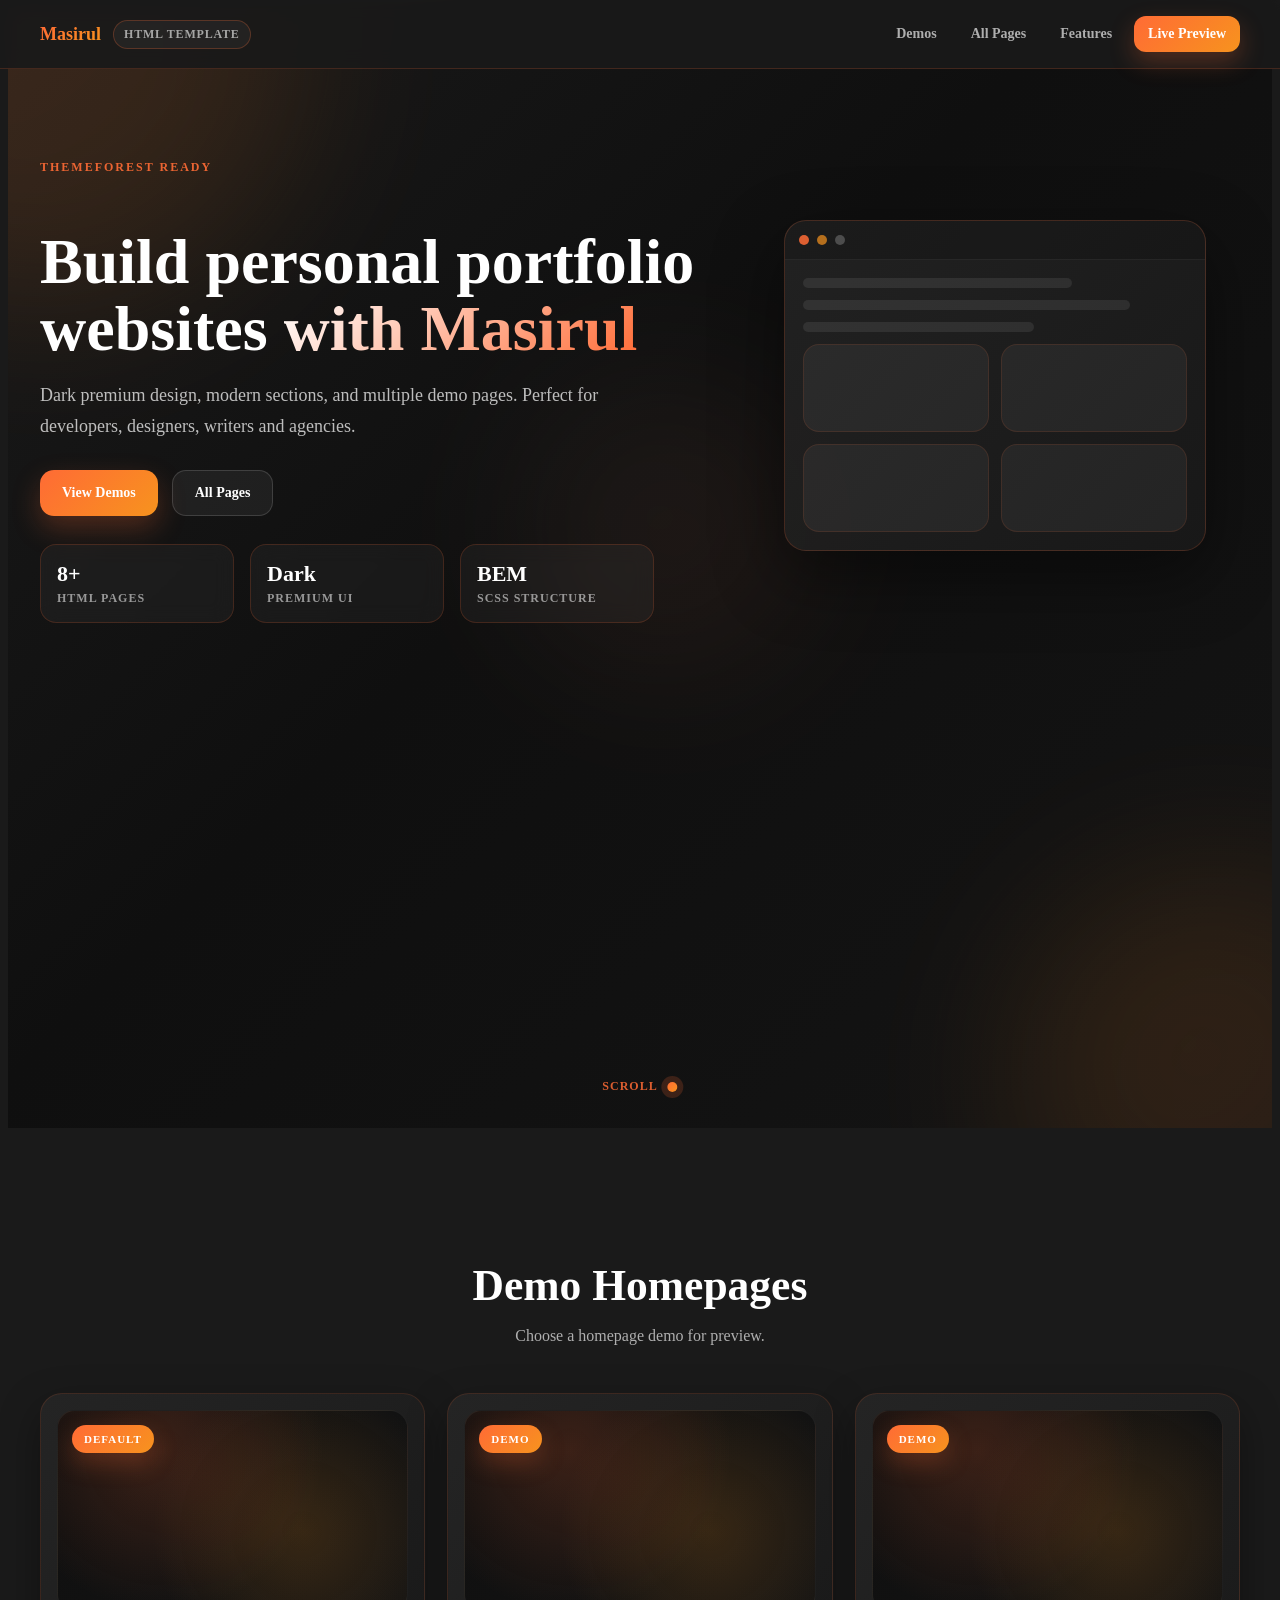
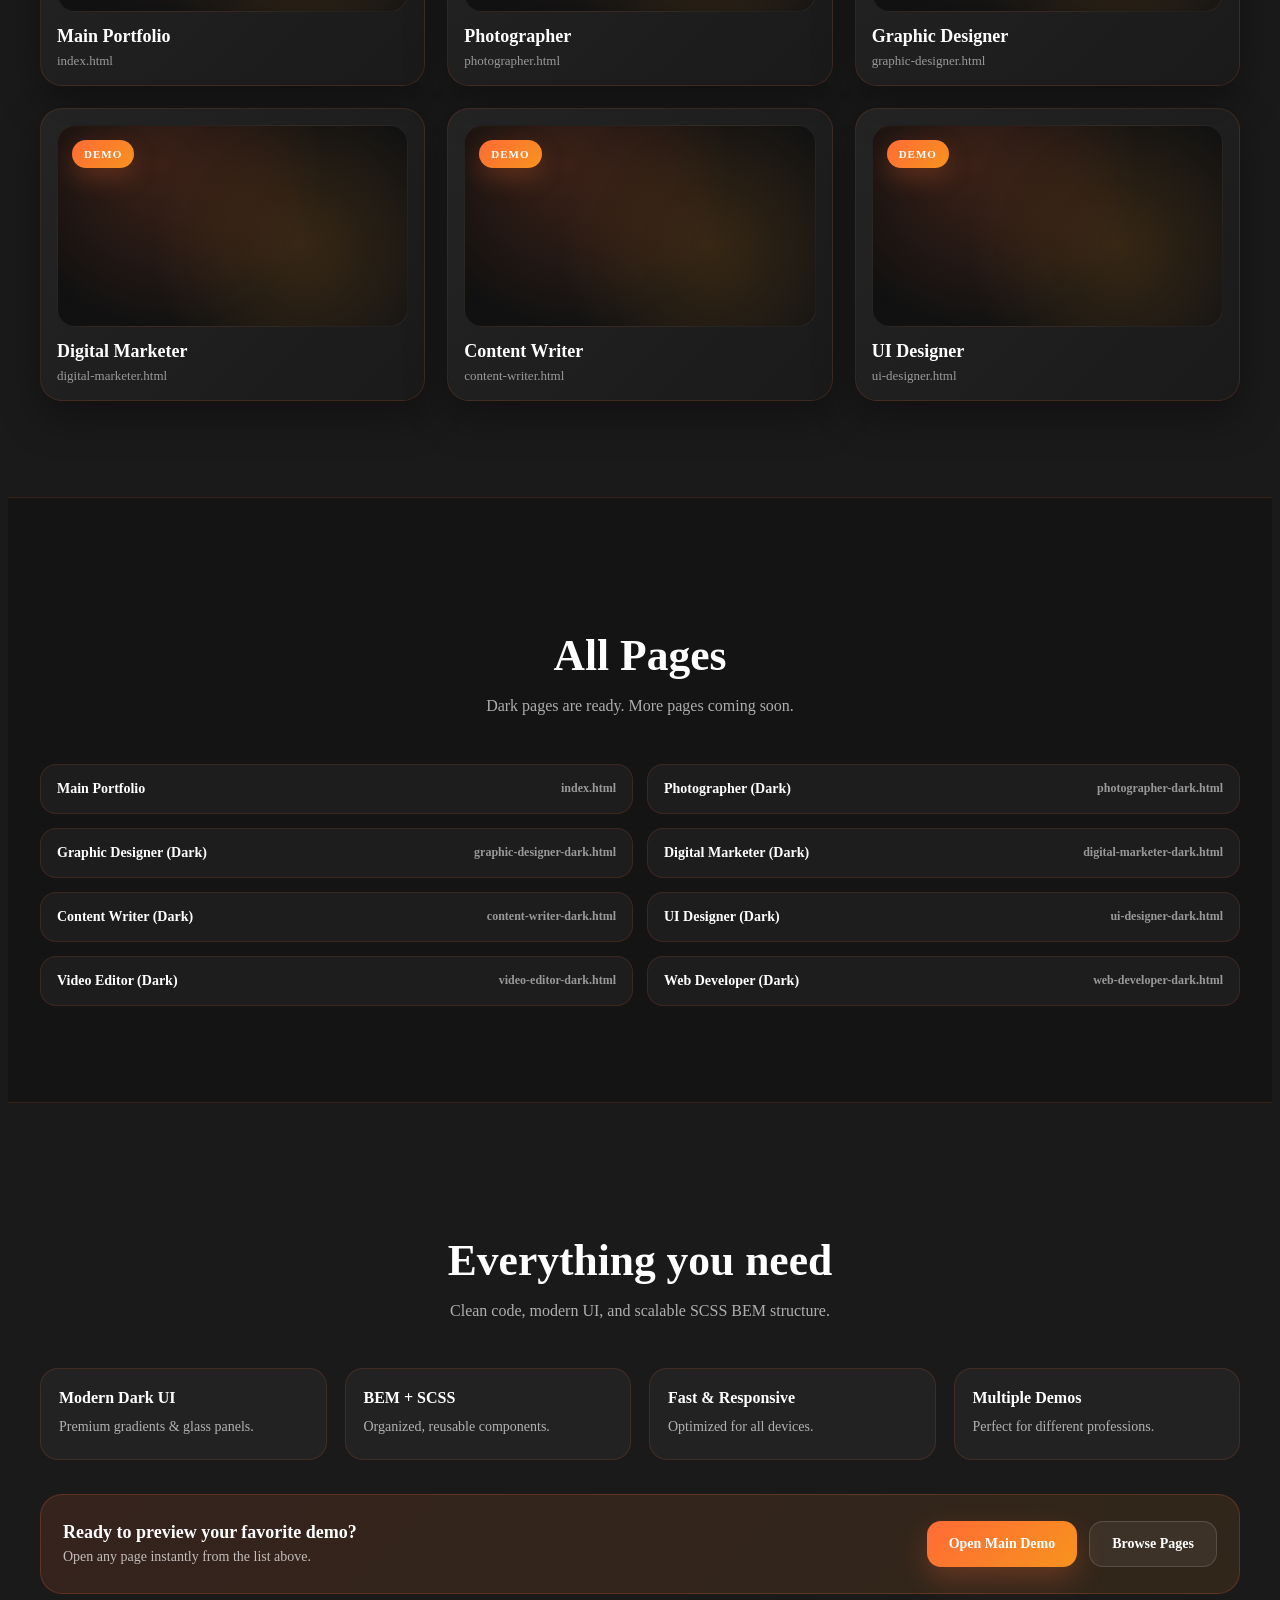
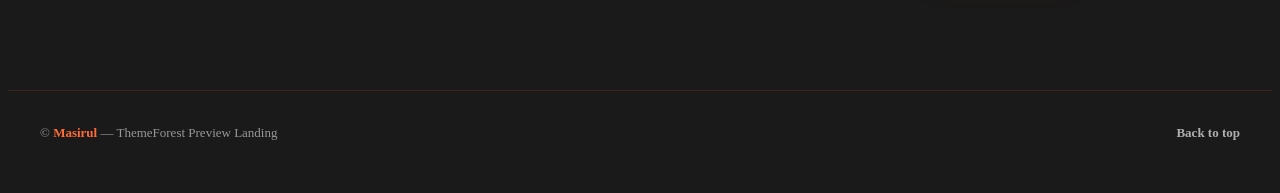
<file: index.html>
<!DOCTYPE html>
<html lang="en">
<head>
  <meta charset="UTF-8" />
  <meta name="viewport" content="width=device-width, initial-scale=1.0" />
  <title>Masirul - HTML Template | Demo Landing</title>

  <!-- Your compiled css -->
  <link rel="stylesheet" href="assets/css/main.css" />
</head>

<body class="demo">

  <!-- Top Bar -->
  <header class="demo-nav">
    <div class="demo-nav__container">
      <a class="demo-nav__brand" href="demo.html">
        <span class="demo-nav__logo">Masirul</span>
        <span class="demo-nav__badge">HTML Template</span>
      </a>

      <nav class="demo-nav__links" aria-label="Primary">
        <a class="demo-nav__link" href="#demos">Demos</a>
        <a class="demo-nav__link" href="#pages">All Pages</a>
        <a class="demo-nav__link" href="#features">Features</a>
        <a class="demo-nav__cta" href="index.html">Live Preview</a>
      </nav>
    </div>
  </header>

  <!-- Hero -->
  <section class="demo-hero">
    <div class="demo-hero__bg" aria-hidden="true">
      <span class="demo-hero__orb demo-hero__orb--1"></span>
      <span class="demo-hero__orb demo-hero__orb--2"></span>
      <span class="demo-hero__orb demo-hero__orb--3"></span>
    </div>

    <div class="demo-hero__container">
      <div class="demo-hero__content">
        <p class="demo-hero__eyebrow">ThemeForest Ready</p>
        <h1 class="demo-hero__title">
          Build personal portfolio websites <span class="demo-hero__title--grad">with Masirul</span>
        </h1>
        <p class="demo-hero__subtitle">
          Dark premium design, modern sections, and multiple demo pages.
          Perfect for developers, designers, writers and agencies.
        </p>

        <div class="demo-hero__actions">
          <a class="demo-btn demo-btn--primary" href="#demos">View Demos</a>
          <a class="demo-btn demo-btn--ghost" href="#pages">All Pages</a>
        </div>

        <div class="demo-hero__stats" role="list">
          <div class="demo-hero__stat" role="listitem">
            <span class="demo-hero__stat-number">8+</span>
            <span class="demo-hero__stat-label">HTML Pages</span>
          </div>
          <div class="demo-hero__stat" role="listitem">
            <span class="demo-hero__stat-number">Dark</span>
            <span class="demo-hero__stat-label">Premium UI</span>
          </div>
          <div class="demo-hero__stat" role="listitem">
            <span class="demo-hero__stat-number">BEM</span>
            <span class="demo-hero__stat-label">SCSS Structure</span>
          </div>
        </div>
      </div>

      <div class="demo-hero__mock">
        <div class="demo-mock">
          <div class="demo-mock__bar">
            <span class="demo-mock__dot"></span>
            <span class="demo-mock__dot"></span>
            <span class="demo-mock__dot"></span>
          </div>
          <div class="demo-mock__body">
            <div class="demo-mock__line demo-mock__line--w70"></div>
            <div class="demo-mock__line demo-mock__line--w85"></div>
            <div class="demo-mock__line demo-mock__line--w60"></div>
            <div class="demo-mock__grid">
              <div class="demo-mock__card"></div>
              <div class="demo-mock__card"></div>
              <div class="demo-mock__card"></div>
              <div class="demo-mock__card"></div>
            </div>
          </div>
        </div>
      </div>
    </div>

    <a class="demo-hero__scroll" href="#demos" aria-label="Scroll to demos">
      <span class="demo-hero__scroll-text">Scroll</span>
      <span class="demo-hero__scroll-dot"></span>
    </a>
  </section>

  <!-- Demo grid -->
  <section class="demo-section" id="demos">
    <div class="demo-section__container">
      <div class="demo-section__head">
        <h2 class="demo-section__title">Demo Homepages</h2>
        <p class="demo-section__desc">Choose a homepage demo for preview.</p>
      </div>

      <div class="demo-grid">
        <article class="demo-card">
          <a class="demo-card__link" href="masirul/index.html">
            <div class="demo-card__thumb" aria-hidden="true">
              <span class="demo-card__badge">Default</span>
            </div>
            <h3 class="demo-card__title">Main Portfolio</h3>
            <p class="demo-card__meta">index.html</p>
          </a>
        </article>

        <article class="demo-card">
          <a class="demo-card__link" href="masirul/photographer-dark.html">
            <div class="demo-card__thumb" aria-hidden="true">
              <span class="demo-card__badge">Demo</span>
            </div>
            <h3 class="demo-card__title">Photographer</h3>
            <p class="demo-card__meta">photographer.html</p>
          </a>
        </article>

        <article class="demo-card">
          <a class="demo-card__link" href="masirul/graphic-designer-dark.html">
            <div class="demo-card__thumb" aria-hidden="true">
              <span class="demo-card__badge">Demo</span>
            </div>
            <h3 class="demo-card__title">Graphic Designer</h3>
            <p class="demo-card__meta">graphic-designer.html</p>
          </a>
        </article>

        <article class="demo-card">
          <a class="demo-card__link" href="masirul/digital-marketer-dark.html">
            <div class="demo-card__thumb" aria-hidden="true">
              <span class="demo-card__badge">Demo</span>
            </div>
            <h3 class="demo-card__title">Digital Marketer</h3>
            <p class="demo-card__meta">digital-marketer.html</p>
          </a>
        </article>

        <article class="demo-card">
          <a class="demo-card__link" href="masirul/content-writer-dark.html">
            <div class="demo-card__thumb" aria-hidden="true">
              <span class="demo-card__badge">Demo</span>
            </div>
            <h3 class="demo-card__title">Content Writer</h3>
            <p class="demo-card__meta">content-writer.html</p>
          </a>
        </article>

        <article class="demo-card">
          <a class="demo-card__link" href="masirul/ui-designer-dark.html">
            <div class="demo-card__thumb" aria-hidden="true">
              <span class="demo-card__badge">Demo</span>
            </div>
            <h3 class="demo-card__title">UI Designer</h3>
            <p class="demo-card__meta">ui-designer.html</p>
          </a>
        </article>
      </div>
    </div>
  </section>

  <!-- All pages -->
  <section class="demo-section demo-section--alt" id="pages">
    <div class="demo-section__container">
      <div class="demo-section__head">
        <h2 class="demo-section__title">All Pages</h2>
        <p class="demo-section__desc">
          Dark pages are ready. More pages coming soon.
        </p>
      </div>

      <div class="page-links">
        <a class="page-links__item" href="masirul/index.html">
          <span class="page-links__name">Main Portfolio</span>
          <span class="page-links__file">index.html</span>
        </a>
 
        <a class="page-links__item" href="masirul/photographer-dark.html">
          <span class="page-links__name">Photographer (Dark)</span>
          <span class="page-links__file">photographer-dark.html</span>
        </a>
 
        <a class="page-links__item" href="masirul/graphic-designer-dark.html">
          <span class="page-links__name">Graphic Designer (Dark)</span>
          <span class="page-links__file">graphic-designer-dark.html</span>
        </a>
 
        <a class="page-links__item" href="masirul/digital-marketer-dark.html">
          <span class="page-links__name">Digital Marketer (Dark)</span>
          <span class="page-links__file">digital-marketer-dark.html</span>
        </a>
 
        <a class="page-links__item" href="masirul/content-writer-dark.html">
          <span class="page-links__name">Content Writer (Dark)</span>
          <span class="page-links__file">content-writer-dark.html</span>
        </a>
 
        <a class="page-links__item" href="masirul/ui-designer-dark.html">
          <span class="page-links__name">UI Designer (Dark)</span>
          <span class="page-links__file">ui-designer-dark.html</span>
        </a>
 
        <a class="page-links__item" href="masirul/video-editor-dark.html">
          <span class="page-links__name">Video Editor (Dark)</span>
          <span class="page-links__file">video-editor-dark.html</span>
        </a>
 
        <a class="page-links__item" href="masirul/web-developer-dark.html">
          <span class="page-links__name">Web Developer (Dark)</span>
          <span class="page-links__file">web-developer-dark.html</span>
        </a>
      </div>
    </div>
  </section>

  <!-- Features -->
  <section class="demo-section" id="features">
    <div class="demo-section__container">
      <div class="demo-section__head">
        <h2 class="demo-section__title">Everything you need</h2>
        <p class="demo-section__desc">
          Clean code, modern UI, and scalable SCSS BEM structure.
        </p>
      </div>

      <div class="feature-grid">
        <div class="feature">
          <h3 class="feature__title">Modern Dark UI</h3>
          <p class="feature__text">Premium gradients & glass panels.</p>
        </div>

        <div class="feature">
          <h3 class="feature__title">BEM + SCSS</h3>
          <p class="feature__text">Organized, reusable components.</p>
        </div>

        <div class="feature">
          <h3 class="feature__title">Fast & Responsive</h3>
          <p class="feature__text">Optimized for all devices.</p>
        </div>

        <div class="feature">
          <h3 class="feature__title">Multiple Demos</h3>
          <p class="feature__text">Perfect for different professions.</p>
        </div>
      </div>

      <div class="demo-cta">
        <div class="demo-cta__content">
          <h3 class="demo-cta__title">Ready to preview your favorite demo?</h3>
          <p class="demo-cta__text">Open any page instantly from the list above.</p>
        </div>
        <div class="demo-cta__actions">
          <a class="demo-btn demo-btn--primary" href="index.html">Open Main Demo</a>
          <a class="demo-btn demo-btn--ghost" href="#pages">Browse Pages</a>
        </div>
      </div>
    </div>
  </section>

  <!-- Footer -->
  <footer class="demo-footer">
    <div class="demo-footer__container">
      <p class="demo-footer__copy">
        © <strong>Masirul</strong> — ThemeForest Preview Landing
      </p>
      <a class="demo-footer__top" href="#top">Back to top</a>
    </div>
  </footer>

</body>
</html>
</file>
<file: assets/css/main.css>
/* =====================================
   Demo Landing (ThemeForest)
===================================== */
.demo {
  background: #1a1a1a;
  color: #e5e5e5;
}

/* -------------------------------------
   Demo Nav
------------------------------------- */
.demo-nav {
  position: fixed;
  top: 0;
  left: 0;
  right: 0;
  z-index: 1000;
  background: rgba(26, 26, 26, 0.92);
  backdrop-filter: blur(10px);
  border-bottom: 1px solid rgba(255, 107, 53, 0.18);
}
.demo-nav__container {
  max-width: 1200px;
  margin: 0 auto;
  padding: 16px 20px;
  display: flex;
  align-items: center;
  justify-content: space-between;
  gap: 24px;
}
.demo-nav__brand {
  display: inline-flex;
  align-items: center;
  gap: 12px;
  text-decoration: none;
}
.demo-nav__logo {
  font-size: 18px;
  font-weight: 800;
  background: linear-gradient(135deg, #ff6b35 0%, #f7931e 100%);
  -webkit-background-clip: text;
  -webkit-text-fill-color: transparent;
}
.demo-nav__badge {
  font-size: 12px;
  font-weight: 700;
  letter-spacing: 0.8px;
  text-transform: uppercase;
  color: rgba(255, 255, 255, 0.6);
  padding: 6px 10px;
  border-radius: 999px;
  border: 1px solid rgba(255, 107, 53, 0.25);
  background: rgba(255, 255, 255, 0.04);
}
.demo-nav__links {
  display: flex;
  align-items: center;
  gap: 10px;
}
.demo-nav__link {
  font-size: 14px;
  font-weight: 600;
  color: rgba(255, 255, 255, 0.65);
  padding: 10px 12px;
  border-radius: 10px;
  text-decoration: none;
  transition: 0.3s ease;
}
.demo-nav__link:hover {
  color: #ff6b35;
  background: rgba(255, 107, 53, 0.1);
}
.demo-nav__cta {
  font-size: 14px;
  font-weight: 700;
  color: #fff;
  text-decoration: none;
  padding: 10px 14px;
  border-radius: 12px;
  background: linear-gradient(135deg, #ff6b35 0%, #f7931e 100%);
  box-shadow: 0 10px 24px rgba(255, 107, 53, 0.25);
  transition: 0.3s ease;
}
.demo-nav__cta:hover {
  transform: translateY(-2px);
  box-shadow: 0 16px 40px rgba(255, 107, 53, 0.35);
}

/* -------------------------------------
   Hero
------------------------------------- */
.demo-hero {
  min-height: 100vh;
  padding: 140px 0 80px;
  position: relative;
  overflow: hidden;
  background: linear-gradient(135deg, #1a1a1a 0%, #0f0f0f 45%, #141414 100%);
}
.demo-hero__bg {
  position: absolute;
  inset: 0;
  z-index: 0;
}
.demo-hero__orb {
  position: absolute;
  border-radius: 50%;
  filter: blur(80px);
  opacity: 0.45;
  animation: demo-float 18s ease-in-out infinite;
}
.demo-hero__orb--1 {
  width: 520px;
  height: 520px;
  background: linear-gradient(135deg, rgba(255, 107, 53, 0.35), rgba(247, 147, 30, 0.25));
  top: -220px;
  left: -220px;
}
.demo-hero__orb--2 {
  width: 420px;
  height: 420px;
  background: linear-gradient(135deg, rgba(247, 147, 30, 0.3), rgba(255, 107, 53, 0.2));
  bottom: -160px;
  right: -160px;
  animation-delay: 3s;
}
.demo-hero__orb--3 {
  width: 300px;
  height: 300px;
  background: linear-gradient(135deg, rgba(255, 255, 255, 0.1), rgba(255, 107, 53, 0.18));
  top: 46%;
  left: 52%;
  transform: translate(-50%, -50%);
  animation-delay: 6s;
}
.demo-hero__container {
  position: relative;
  z-index: 1;
  max-width: 1200px;
  margin: 0 auto;
  padding: 0 20px;
  display: grid;
  grid-template-columns: 1.15fr 0.85fr;
  gap: 48px;
  align-items: center;
}
.demo-hero__eyebrow {
  font-size: 12px;
  font-weight: 700;
  letter-spacing: 2px;
  text-transform: uppercase;
  color: rgba(255, 107, 53, 0.9);
  margin-bottom: 16px;
}
.demo-hero__title {
  font-size: clamp(36px, 5vw, 64px);
  font-weight: 900;
  line-height: 1.05;
  margin-bottom: 16px;
  color: #fff;
}
.demo-hero__title--grad {
  background: linear-gradient(135deg, #ffffff 0%, #ff6b35 100%);
  -webkit-background-clip: text;
  -webkit-text-fill-color: transparent;
}
.demo-hero__subtitle {
  max-width: 620px;
  font-size: 18px;
  line-height: 1.7;
  color: rgba(255, 255, 255, 0.72);
  margin-bottom: 28px;
}
.demo-hero__actions {
  display: flex;
  gap: 14px;
  flex-wrap: wrap;
  margin-bottom: 28px;
}
.demo-hero__stats {
  display: flex;
  gap: 16px;
  flex-wrap: wrap;
  margin-top: 14px;
}
.demo-hero__stat {
  min-width: 160px;
  padding: 16px 16px;
  border-radius: 16px;
  background: rgba(255, 255, 255, 0.04);
  border: 1px solid rgba(255, 107, 53, 0.18);
  backdrop-filter: blur(10px);
}
.demo-hero__stat-number {
  display: block;
  font-size: 22px;
  font-weight: 900;
  color: #fff;
  margin-bottom: 4px;
}
.demo-hero__stat-label {
  display: block;
  font-size: 12px;
  font-weight: 700;
  letter-spacing: 1px;
  text-transform: uppercase;
  color: rgba(255, 255, 255, 0.55);
}
.demo-hero__mock {
  display: flex;
  justify-content: center;
}
.demo-hero__scroll {
  position: absolute;
  bottom: 34px;
  left: 50%;
  transform: translateX(-50%);
  z-index: 2;
  display: inline-flex;
  align-items: center;
  gap: 10px;
  color: rgba(255, 107, 53, 0.85);
  text-decoration: none;
  font-size: 12px;
  font-weight: 700;
  letter-spacing: 1px;
  text-transform: uppercase;
}
.demo-hero__scroll-dot {
  width: 10px;
  height: 10px;
  border-radius: 50%;
  background: linear-gradient(135deg, #ff6b35 0%, #f7931e 100%);
  box-shadow: 0 0 0 6px rgba(255, 107, 53, 0.18);
  animation: demo-bounce 1.8s ease-in-out infinite;
}

/* -------------------------------------
   Buttons
------------------------------------- */
.demo-btn {
  display: inline-flex;
  align-items: center;
  justify-content: center;
  padding: 14px 22px;
  border-radius: 14px;
  font-size: 14px;
  font-weight: 800;
  text-decoration: none;
  transition: 0.3s ease;
}
.demo-btn--primary {
  color: #fff;
  background: linear-gradient(135deg, #ff6b35 0%, #f7931e 100%);
  box-shadow: 0 12px 28px rgba(255, 107, 53, 0.25);
}
.demo-btn--primary:hover {
  transform: translateY(-2px);
  box-shadow: 0 20px 44px rgba(255, 107, 53, 0.35);
}
.demo-btn--ghost {
  color: #fff;
  background: rgba(255, 255, 255, 0.06);
  border: 1px solid rgba(255, 255, 255, 0.14);
}
.demo-btn--ghost:hover {
  background: rgba(255, 107, 53, 0.12);
  border-color: rgba(255, 107, 53, 0.3);
  transform: translateY(-2px);
}

/* -------------------------------------
   Mock preview card (right side)
------------------------------------- */
.demo-mock {
  width: min(420px, 100%);
  border-radius: 22px;
  overflow: hidden;
  border: 1px solid rgba(255, 107, 53, 0.18);
  background: linear-gradient(135deg, rgba(37, 37, 37, 0.85), rgba(26, 26, 26, 0.85));
  box-shadow: 0 24px 70px rgba(0, 0, 0, 0.45);
}
.demo-mock__bar {
  display: flex;
  align-items: center;
  gap: 8px;
  padding: 14px 14px;
  border-bottom: 1px solid rgba(255, 255, 255, 0.06);
  background: rgba(0, 0, 0, 0.18);
}
.demo-mock__dot {
  width: 10px;
  height: 10px;
  border-radius: 50%;
  background: rgba(255, 255, 255, 0.18);
}
.demo-mock__dot:nth-child(1) {
  background: rgba(255, 107, 53, 0.85);
}
.demo-mock__dot:nth-child(2) {
  background: rgba(247, 147, 30, 0.7);
}
.demo-mock__dot:nth-child(3) {
  background: rgba(255, 255, 255, 0.22);
}
.demo-mock__body {
  padding: 18px;
}
.demo-mock__line {
  height: 10px;
  border-radius: 999px;
  background: rgba(255, 255, 255, 0.08);
  margin-bottom: 12px;
}
.demo-mock__line--w70 {
  width: 70%;
}
.demo-mock__line--w85 {
  width: 85%;
}
.demo-mock__line--w60 {
  width: 60%;
}
.demo-mock__grid {
  display: grid;
  grid-template-columns: repeat(2, 1fr);
  gap: 12px;
  margin-top: 12px;
}
.demo-mock__card {
  height: 86px;
  border-radius: 16px;
  background: rgba(255, 255, 255, 0.05);
  border: 1px solid rgba(255, 107, 53, 0.12);
}

/* -------------------------------------
   Sections
------------------------------------- */
.demo-section {
  padding: 96px 0;
}
.demo-section--alt {
  background: #141414;
  border-top: 1px solid rgba(255, 107, 53, 0.14);
  border-bottom: 1px solid rgba(255, 107, 53, 0.14);
}
.demo-section__container {
  max-width: 1200px;
  margin: 0 auto;
  padding: 0 20px;
}
.demo-section__head {
  text-align: center;
  margin-bottom: 44px;
}
.demo-section__title {
  font-size: clamp(28px, 3.4vw, 44px);
  font-weight: 900;
  color: #fff;
  margin-bottom: 12px;
}
.demo-section__desc {
  font-size: 16px;
  color: rgba(255, 255, 255, 0.65);
  max-width: 640px;
  margin: 0 auto;
  line-height: 1.7;
}

/* -------------------------------------
   Demo cards
------------------------------------- */
.demo-grid {
  display: grid;
  grid-template-columns: repeat(3, 1fr);
  gap: 22px;
}

.demo-card {
  border-radius: 22px;
  overflow: hidden;
  background: linear-gradient(135deg, rgba(37, 37, 37, 0.92), rgba(26, 26, 26, 0.92));
  border: 1px solid rgba(255, 107, 53, 0.14);
  box-shadow: 0 16px 40px rgba(0, 0, 0, 0.35);
  transition: 0.3s ease;
}
.demo-card:hover {
  transform: translateY(-8px);
  border-color: rgba(255, 107, 53, 0.35);
  box-shadow: 0 26px 70px rgba(255, 107, 53, 0.18);
}
.demo-card__link {
  display: block;
  padding: 16px;
  text-decoration: none;
}
.demo-card__thumb {
  height: 200px;
  border-radius: 18px;
  margin-bottom: 14px;
  background: radial-gradient(circle at 30% 20%, rgba(255, 107, 53, 0.18), transparent 55%), radial-gradient(circle at 70% 60%, rgba(247, 147, 30, 0.16), transparent 55%), linear-gradient(135deg, #0f0f0f, #141414);
  border: 1px solid rgba(255, 255, 255, 0.06);
  position: relative;
  overflow: hidden;
}
.demo-card__badge {
  position: absolute;
  top: 14px;
  left: 14px;
  font-size: 11px;
  font-weight: 800;
  letter-spacing: 1px;
  text-transform: uppercase;
  padding: 8px 12px;
  border-radius: 999px;
  color: #fff;
  background: linear-gradient(135deg, #ff6b35 0%, #f7931e 100%);
  box-shadow: 0 10px 24px rgba(255, 107, 53, 0.25);
}
.demo-card__title {
  font-size: 18px;
  font-weight: 800;
  color: #fff;
  margin: 0 0 6px;
}
.demo-card__meta {
  font-size: 13px;
  color: rgba(255, 255, 255, 0.55);
  margin: 0;
}

/* -------------------------------------
   Page links list
------------------------------------- */
.page-links {
  display: grid;
  grid-template-columns: repeat(2, 1fr);
  gap: 14px;
}
.page-links__item {
  display: flex;
  justify-content: space-between;
  gap: 16px;
  padding: 16px 16px;
  border-radius: 16px;
  text-decoration: none;
  background: rgba(255, 255, 255, 0.04);
  border: 1px solid rgba(255, 107, 53, 0.14);
  transition: 0.3s ease;
}
.page-links__item:hover {
  transform: translateY(-3px);
  background: rgba(255, 107, 53, 0.1);
  border-color: rgba(255, 107, 53, 0.3);
}
.page-links__name {
  font-size: 14px;
  font-weight: 800;
  color: #fff;
}
.page-links__file {
  font-size: 12px;
  font-weight: 700;
  color: rgba(255, 255, 255, 0.55);
}

/* -------------------------------------
   Features + CTA
------------------------------------- */
.feature-grid {
  display: grid;
  grid-template-columns: repeat(4, 1fr);
  gap: 18px;
  margin-top: 26px;
}

.feature {
  padding: 20px 18px;
  border-radius: 18px;
  background: rgba(255, 255, 255, 0.04);
  border: 1px solid rgba(255, 107, 53, 0.14);
}
.feature__title {
  font-size: 16px;
  font-weight: 900;
  margin: 0 0 8px;
  color: #fff;
}
.feature__text {
  margin: 0;
  font-size: 14px;
  line-height: 1.7;
  color: rgba(255, 255, 255, 0.65);
}

.demo-cta {
  margin-top: 34px;
  padding: 26px 22px;
  border-radius: 22px;
  background: linear-gradient(135deg, rgba(255, 107, 53, 0.12), rgba(247, 147, 30, 0.1));
  border: 1px solid rgba(255, 107, 53, 0.22);
  display: flex;
  align-items: center;
  justify-content: space-between;
  gap: 18px;
}
.demo-cta__title {
  margin: 0 0 6px;
  font-size: 18px;
  font-weight: 900;
  color: #fff;
}
.demo-cta__text {
  margin: 0;
  font-size: 14px;
  color: rgba(255, 255, 255, 0.7);
}
.demo-cta__actions {
  display: flex;
  gap: 12px;
  flex-wrap: wrap;
}

/* -------------------------------------
   Footer
------------------------------------- */
.demo-footer {
  padding: 34px 0 44px;
  border-top: 1px solid rgba(255, 107, 53, 0.14);
}
.demo-footer__container {
  max-width: 1200px;
  margin: 0 auto;
  padding: 0 20px;
  display: flex;
  align-items: center;
  justify-content: space-between;
  gap: 16px;
}
.demo-footer__copy {
  margin: 0;
  font-size: 13px;
  color: rgba(255, 255, 255, 0.55);
}
.demo-footer__copy strong {
  color: #ff6b35;
}
.demo-footer__top {
  text-decoration: none;
  font-size: 13px;
  font-weight: 800;
  color: rgba(255, 255, 255, 0.65);
}
.demo-footer__top:hover {
  color: #ff6b35;
}

/* -------------------------------------
   Responsive
------------------------------------- */
@media (max-width: 992px) {
  .demo-hero__container {
    grid-template-columns: 1fr;
  }
  .demo-grid {
    grid-template-columns: repeat(2, 1fr);
  }
  .feature-grid {
    grid-template-columns: repeat(2, 1fr);
  }
}
@media (max-width: 768px) {
  .demo-nav__links {
    display: none;
  }
  .demo-grid {
    grid-template-columns: 1fr;
  }
  .page-links {
    grid-template-columns: 1fr;
  }
  .demo-cta {
    flex-direction: column;
    align-items: flex-start;
  }
}
@keyframes demo-float {
  0%, 100% {
    transform: translate(0, 0) scale(1);
  }
  33% {
    transform: translate(28px, -26px) scale(1.06);
  }
  66% {
    transform: translate(-18px, 20px) scale(0.94);
  }
}
@keyframes demo-bounce {
  0%, 100% {
    transform: translateY(0);
  }
  50% {
    transform: translateY(10px);
  }
}/*# sourceMappingURL=main.css.map */
</file>
